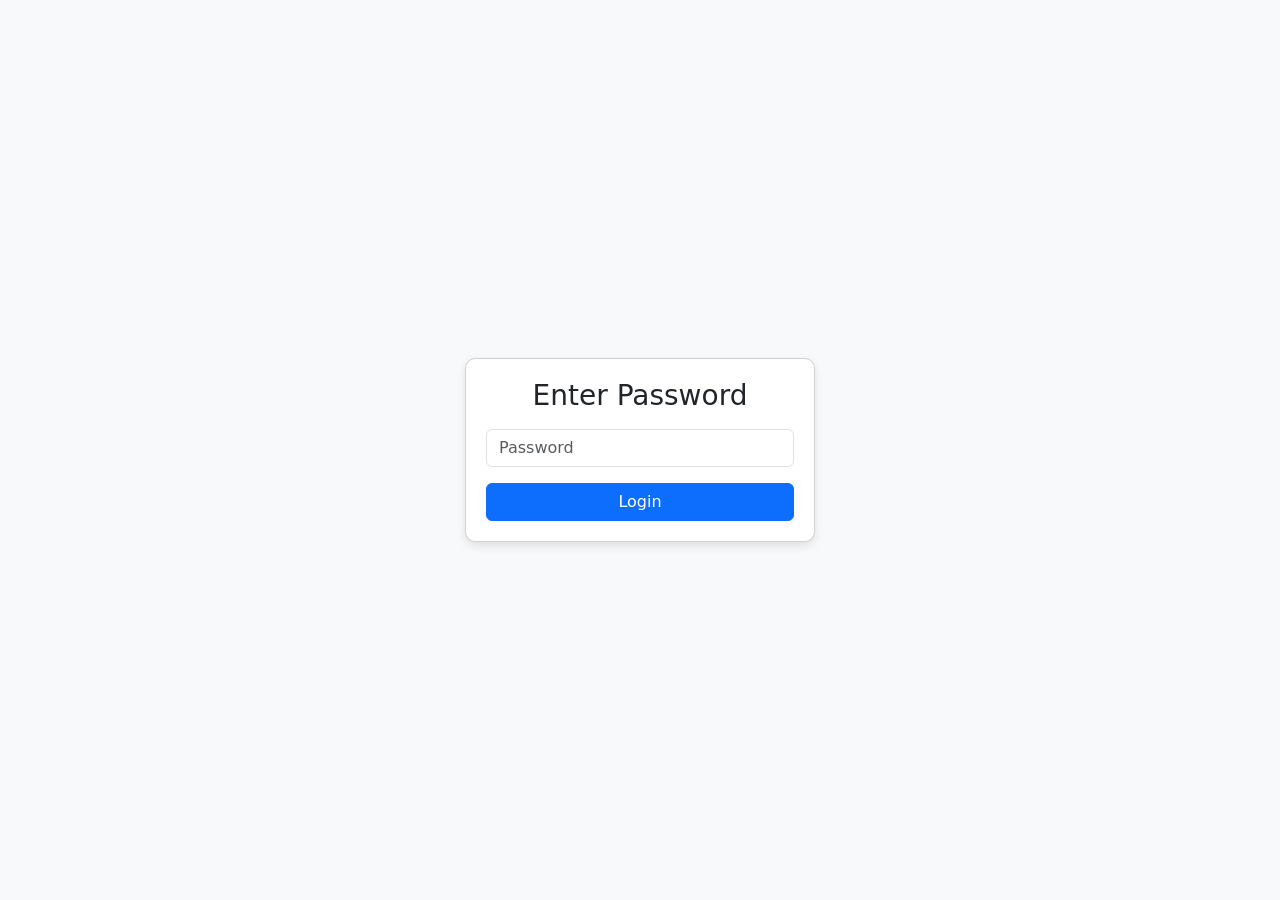
<file: templates/index.html>
<!DOCTYPE html>
<html lang="en">
<head>
    <meta charset="UTF-8">
    <meta name="viewport" content="width=device-width, initial-scale=1.0">
    <title>Login</title>
    <!-- Bootstrap CSS -->
    <link href="https://cdn.jsdelivr.net/npm/bootstrap@5.3.0/dist/css/bootstrap.min.css" rel="stylesheet">
    <style>
        body {
            display: flex;
            justify-content: center;
            align-items: center;
            height: 100vh;
            background: #f8f9fa;
        }
        .card {
            width: 100%;
            max-width: 350px;
            padding: 20px;
            border-radius: 10px;
            box-shadow: 0 4px 10px rgba(0, 0, 0, 0.1);
        }
    </style>
</head>
<body>

    <div class="card text-center">
        <h3 class="mb-3">Enter Password</h3>
        <input type="password" id="password" class="form-control mb-3" placeholder="Password">
        <button class="btn btn-primary w-100" onclick="checkPassword()">Login</button>
        <p id="error" class="text-danger mt-2" style="display: none;">Incorrect password!</p>
    </div>

    <script>
        function checkPassword() {
            var password = document.getElementById("password").value;
            var correctPassword = "secret123"; // Change this to your actual password
            if (password === correctPassword) {
                window.location.href = "index.html"; // Redirect to index.html
            } else {
                document.getElementById("error").style.display = "block";
            }
        }
    </script>

    <!-- Bootstrap JS (optional) -->
    <script src="https://cdn.jsdelivr.net/npm/bootstrap@5.3.0/dist/js/bootstrap.bundle.min.js"></script>
</body>
</html>
</file>
